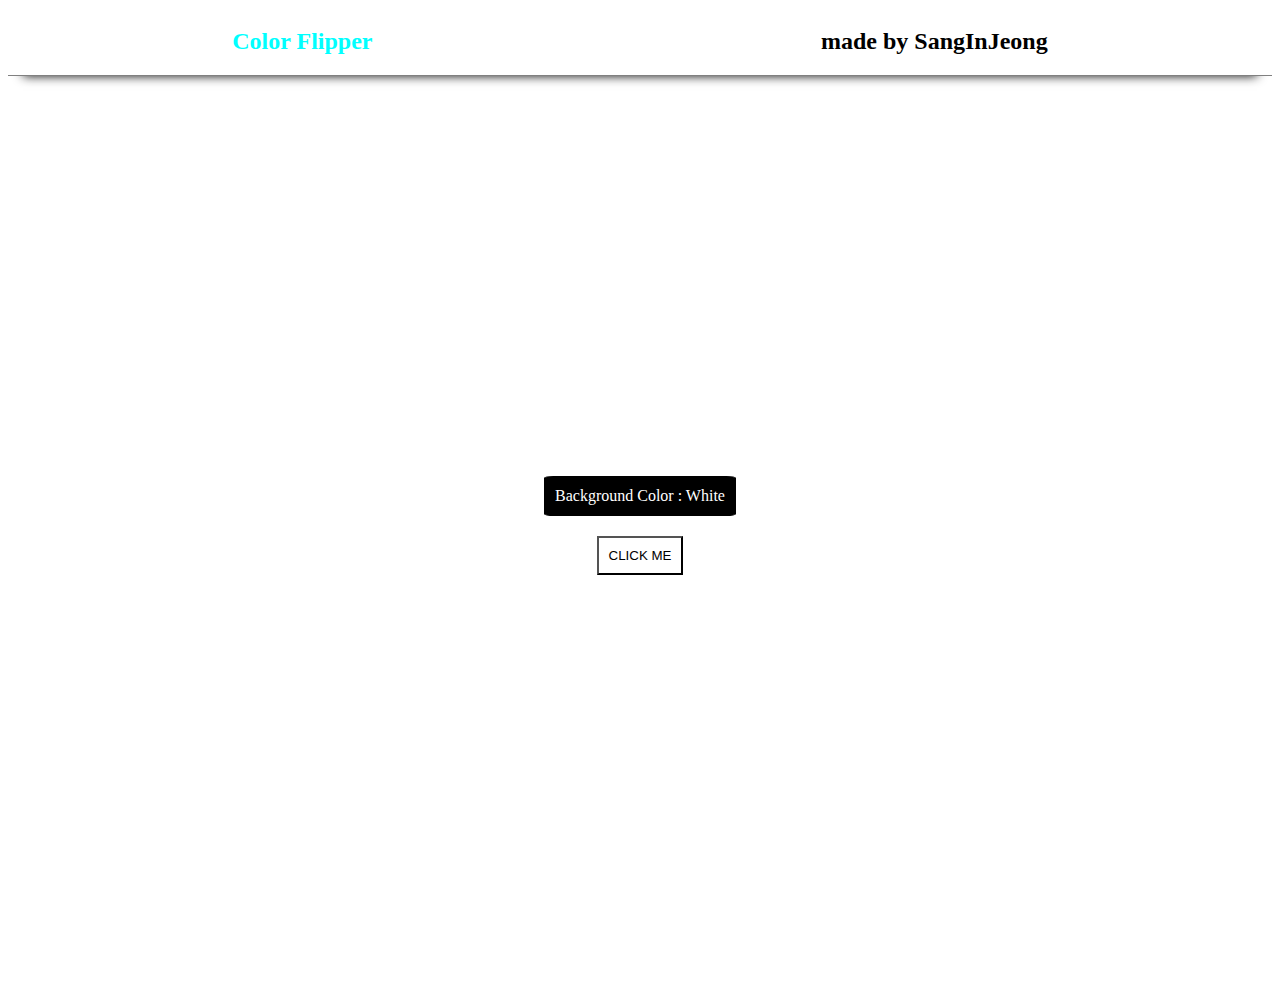
<file: 01.color-flipper/index.html>
<html lang="kr">
<head>
    <meta charset="UTF-8">
    <meta name="viewport" content="width=device-width, initial-scale=1.0">
    <title>Color Flipper</title>
    <link rel="stylesheet" href="./style.css">
<style>

</style>
</head>
<body>
    <nav>
        <h2 class="title">Color Flipper</h2>
        <h2>made by SangInJeong</h2>
    </nav>

    <main>
        <div class="pageColor">
            <div class="mainCenter">
                <div class="backgroundColor">
                    <div id="info">Background Color : White</div>
                </div>
                <div><button class="buttonStyle">CLICK ME</button></div>
            </div>
        </div>
    </main>
    <script src="./script.js"></script>
</body>
</html>
</file>
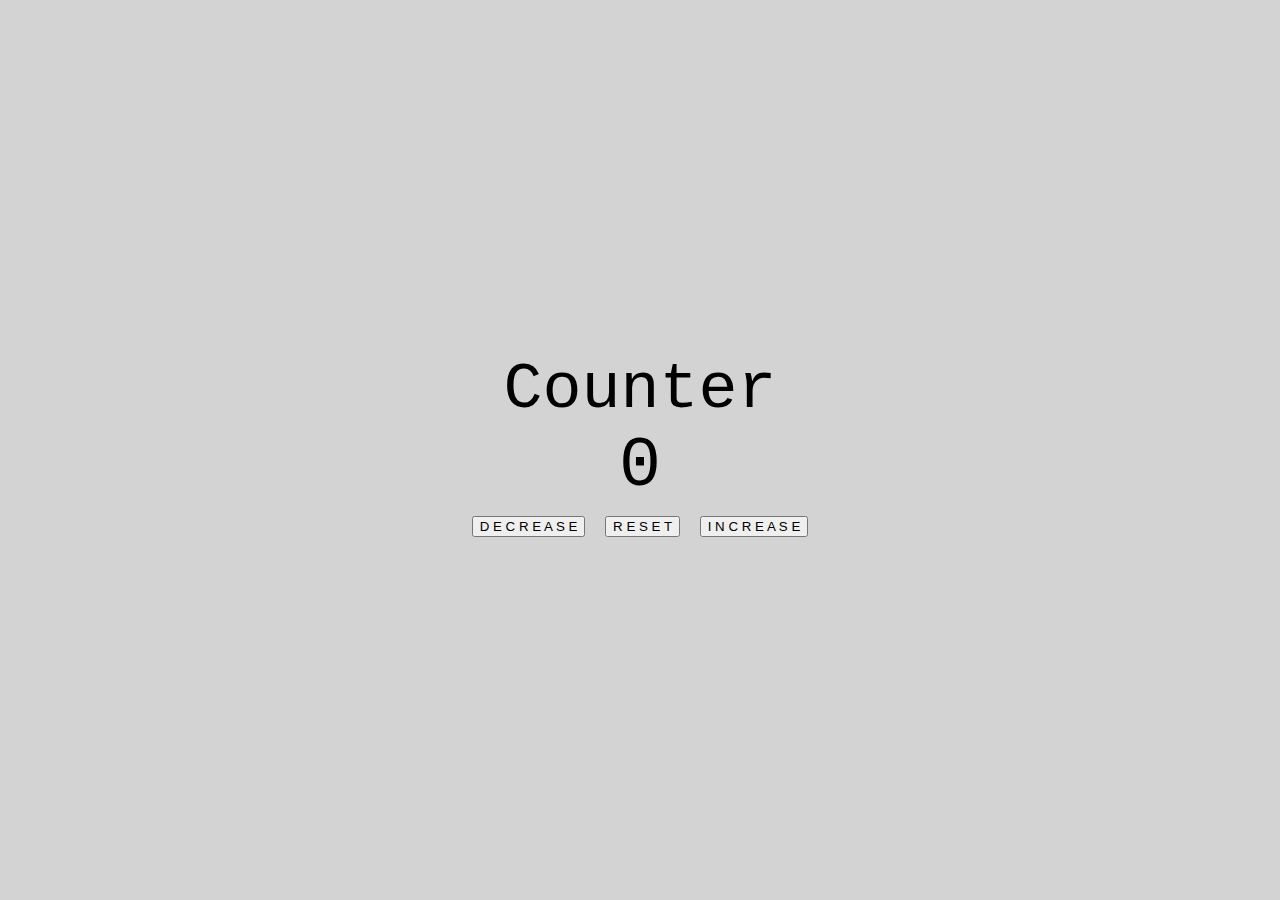
<file: 02.counter/index.html>
<html lang="kr">
<head>
    <meta charset="UTF-8">
    <meta name="viewport" content="width=device-width, initial-scale=1.0">
    <title>Counter</title>
    <link rel="stylesheet" href="./style.css">
</head>
<body>
    <div class="container">
        <div>
            <div class="title">Counter</div>
        </div>
        <div id="number">0</div>
        <div class="containerButton">
            <button class="btn btnDecrease mr-10">D E C R E A S E</button>
            <button class="btn btnReset">R E S E T</button>
            <button class="btn btnIncrease ml-10">I N C R E A S E</button>
        </div>
    </div>

    <script src="./script.js"></script>
</body>
</html>
</file>
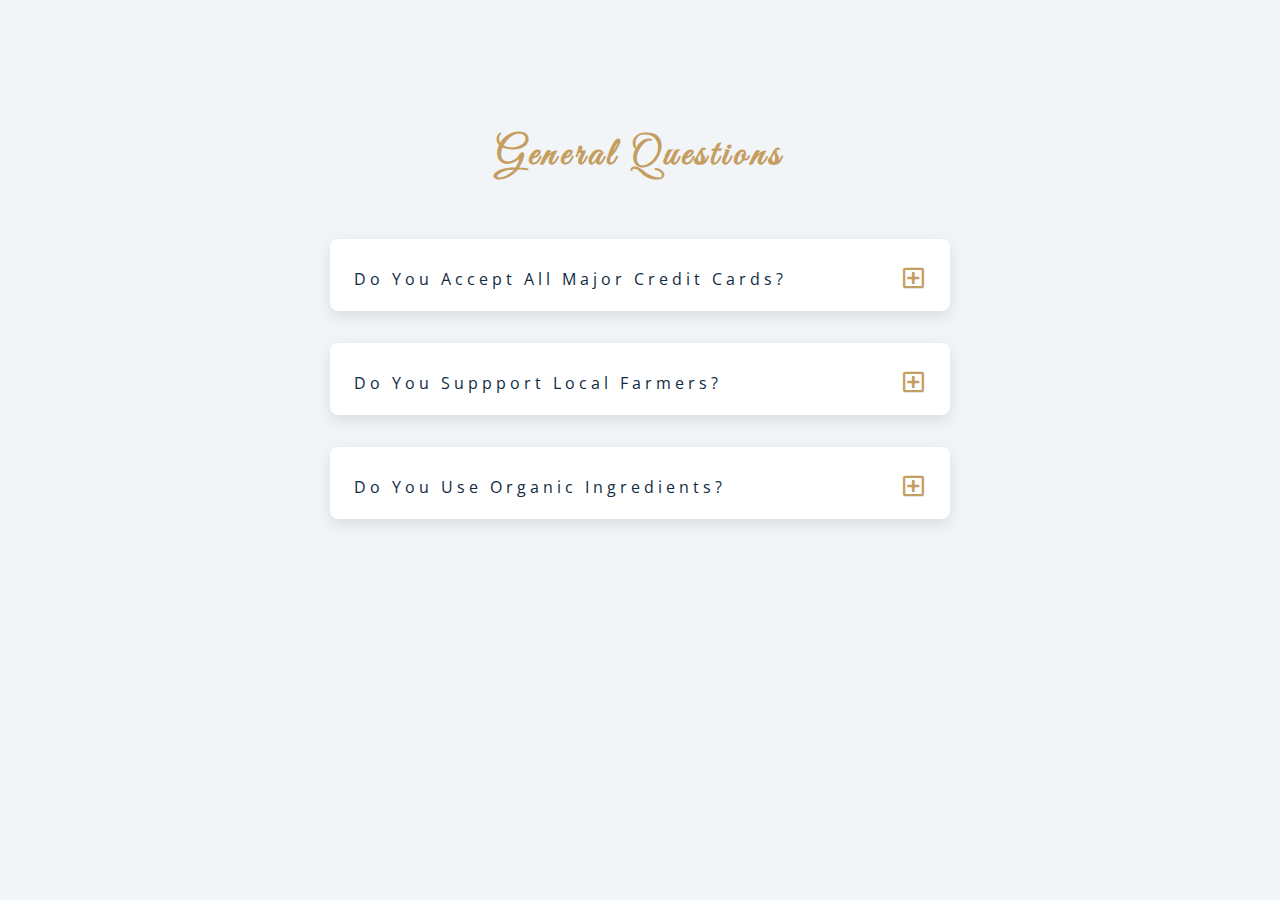
<file: 07.FAQ/index.html>
<!DOCTYPE html>
<html lang="en">
  <head>
    <meta charset="UTF-8" />
    <meta name="viewport" content="width=device-width, initial-scale=1.0" />
    <title>Q & A</title>
    <!-- font-awesome -->
    <link rel="stylesheet" href="https://cdnjs.cloudflare.com/ajax/libs/font-awesome/5.14.0/css/all.min.css" />
    <!-- extra fonts -->
    <link
      href="https://fonts.googleapis.com/css?family=Great+Vibes&display=swap"
      rel="stylesheet"
    />
    <!-- styles -->
    <link rel="stylesheet" href="./style.css" />
  </head>
  <body>
      <section class="questions">
        <!-- title -->
        <div class="title">
          <h2>general questions</h2>
        </div>
        <!-- questions -->
        <div class="section-center">
          <!-- single question -->
          <article class="question">
            <!-- question title -->
            <div class="question-title">
              <p>do you accept all major credit cards?</p>
              <button type="button" class="question-btn">
                <span class="plus-icon">
                  <i class="far fa-plus-square"></i>
                </span>
                <span class="minus-icon">
                  <i class="far fa-minus-square"></i>
                </span>
              </button>
            </div>
            <!-- question text -->
            <div class="question-text">
              <p>
                Lorem ipsum dolor sit amet, consectetur adipisicing elit. Est
                dolore illo dolores quia nemo doloribus quaerat, magni numquam
                repellat reprehenderit.
              </p>
            </div>
          </article>
          <!-- end of single question -->
          <!-- single question -->
          <article class="question">
            <!-- question title -->
            <div class="question-title">
              <p>do you suppport local farmers?</p>
              <button type="button" class="question-btn">
                <span class="plus-icon">
                  <i class="far fa-plus-square"></i>
                </span>
                <span class="minus-icon">
                  <i class="far fa-minus-square"></i>
                </span>
              </button>
            </div>
            <!-- question text -->
            <div class="question-text">
              <p>
                Lorem ipsum dolor sit amet, consectetur adipisicing elit. Est
                dolore illo dolores quia nemo doloribus quaerat, magni numquam
                repellat reprehenderit.
              </p>
            </div>
          </article>
          <!-- end of single question -->
          <!-- single question -->
          <article class="question">
            <!-- question title -->
            <div class="question-title">
              <p>do you use organic ingredients?</p>
              <!-- button -->
              <button type="button" class="question-btn">
                <span class="plus-icon">
                  <i class="far fa-plus-square"></i>
                </span>
                <span class="minus-icon">
                  <i class="far fa-minus-square"></i>
                </span>
              </button>
            </div>
            <!-- question text -->
            <div class="question-text">
              <p>
                Lorem ipsum dolor sit amet, consectetur adipisicing elit. Est
                dolore illo dolores quia nemo doloribus quaerat, magni numquam
                repellat reprehenderit.
              </p>
            </div>
          </article>
          <!-- end of single question -->
      </section>
    </main>
    <!-- javascript -->
    <script src="./script.js"></script>
  </body>
</html>
</file>
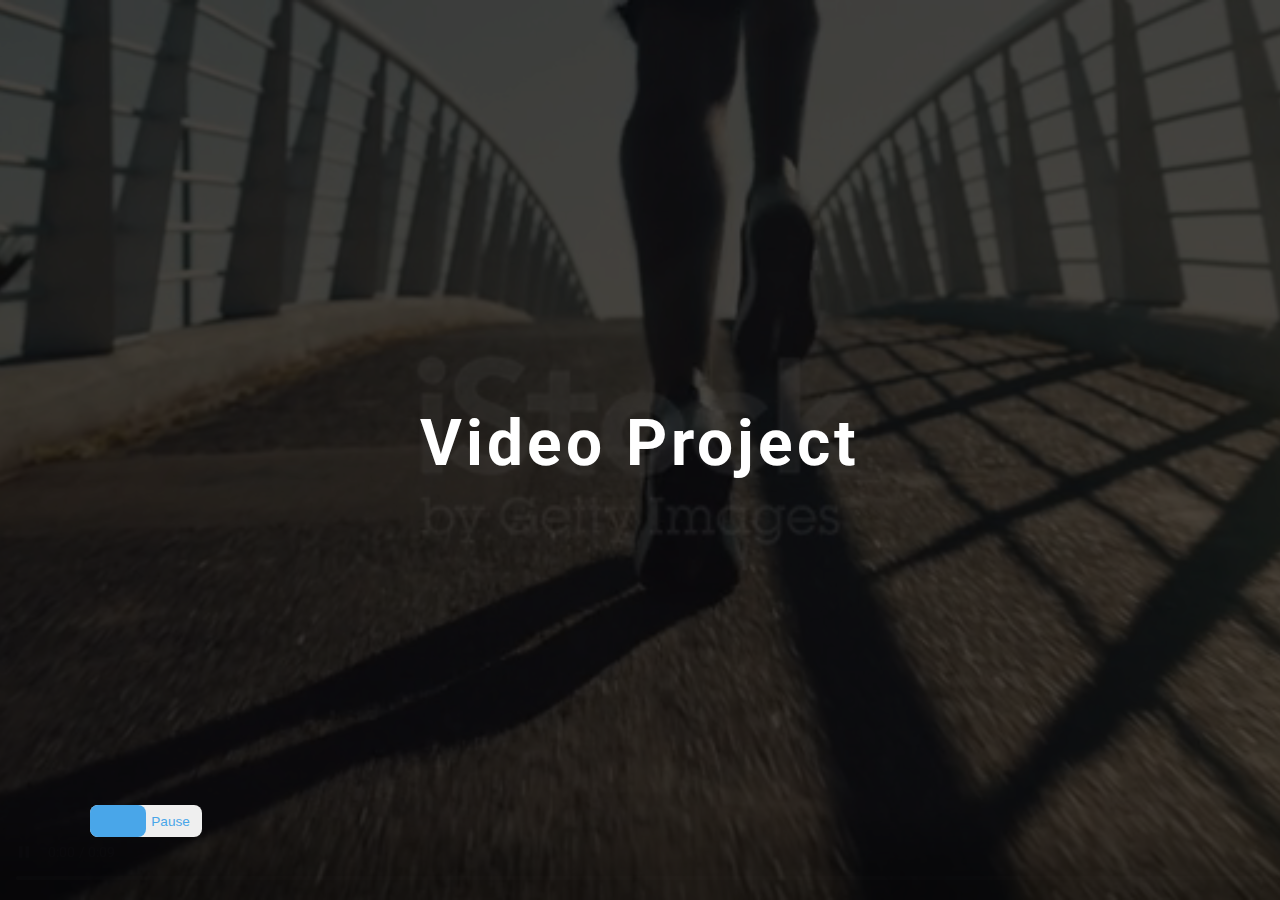
<file: 09.video/index.html>
<!DOCTYPE html>
<html lang="en">
  <head>
    <meta charset="UTF-8" />
    <meta name="viewport" content="width=device-width, initial-scale=1.0" />
    <title>Video</title>

    <!-- styles -->
    <link rel="stylesheet" href="./style.css" />
  </head>
  <body>
    <!-- preloader -->
    <div class="preloader">
      <img src="preloader.gif" alt="preloader" class="preloader__item" />
    </div>
    <!-- header -->
    <header>
      <video controls muted autoplay loop class="video-container">
        <source src="./istockphoto-1296068563-640_adpp_is.mp4" type="video/mp4" />
      </video>
      <h1>video project</h1>
      <!-- video switch -->
      <button class="switch-btn">
        <span>
          play
        </span>
        <span>
          pause
        </span>
        <span class="switch"></span>
      </button>
    </header>
    <!-- javascript -->
    <script src="script.js"></script>
  </body>
</html>
</file>
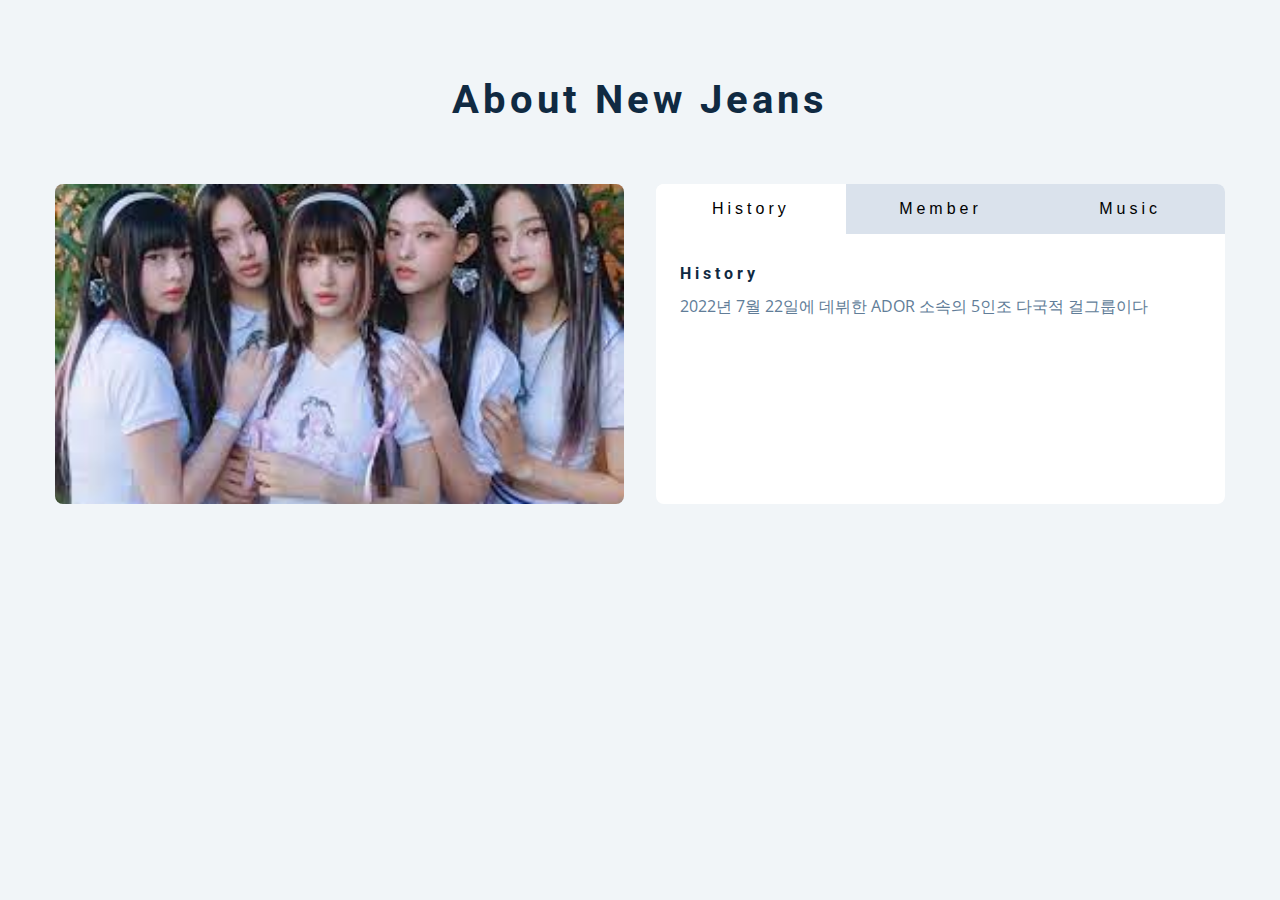
<file: 11.tabs/index.html>
<!DOCTYPE html>
<html lang="en">
  <head>
    <meta charset="UTF-8" />
    <meta name="viewport" content="width=device-width, initial-scale=1.0" />
    <title>Tabs</title>

    <!-- styles -->
    <link rel="stylesheet" href="./stlye.css" />
  </head>
  <body>
    <section class="section">
      <div class="title">
        <h2>about New Jeans</h2>
      </div>

      <div class="about-center section-center">
        <article class="about-img">
          <img src="[data-uri]" alt="">
        </article>
        <article class="about">
          <!-- btn container -->
          <div class="btn-container">
            <button class="tab-btn active" data-id="history">history</button>
            <button class="tab-btn" data-id="member">member</button>
            <button class="tab-btn" data-id="music">music</button>
          </div>
          <div class="about-content">
            <!-- single item -->
            <div class="content active" id="history">
              <h4>history</h4>
              <p>
                2022년 7월 22일에 데뷔한 ADOR 소속의 5인조 다국적 걸그룹이다
              </p>
            </div>
            <!-- end of single item -->
            <!-- single item -->
            <div class="content" id="member">
              <h4>member</h4>
              <p>
                <ul>
                  <li>하니</li>
                  <li>해인</li>
                  <li>다니엘</li>
                  <li>해린</li>
                  <li>민지</li>
                </ul>
              </p>
            </div>
            <!-- end of single item -->
            <!-- single item -->
            <div class="content" id="music">
              <h4>music</h4>
              <p>
                <ul>
                  <li>Super Shy</li>
                  <li>New Jeans</li>
                  <li>ETA</li>
                  <li>Cool With You</li>
                  <li>ASAP</li>
                  <li>Get Up</li>
                  <li>Zero</li>
                  <li>Hype Boy</li>
                  <li>Ditto</li>
                  <li>OMG</li>
                  <li>Attention</li>
                  <li>Cookie</li>
                  <li>Hurt</li>
                </ul>
              </p>
            </div>
            <!-- end of single item -->
          </div>
        </article>
      </div>
    </section>
    <!-- javascript -->
    <script src="./main.js"></script>
  </body>
</html>
</file>
<file: 01.color-flipper/style.css>
nav{
    display: flex;
    justify-content: space-around;
    border-bottom: 1px solid grey;
    box-shadow: 0px 15px 10px -15px #111;    
}
.title{
    color: aqua;
}
.pageColor{
    min-height: 100vh;
    display: flex;
    align-items: center;
    justify-content: center;
}

.mainCenter div{
    text-align: center;
    padding: 10px;
}
#info{
    border: 1px solid black;
    border-radius: 5%;
    background-color: black;
    color: white;

}
.buttonStyle{
    background-color: rgba(0,0,0,0);
    padding: 10px;
}
@media screen and (max-width:48rem){
    nav{
        font-size: 10px;
    }
}
</file>
<file: 02.counter/style.css>
body{
    background-color: lightgray;
    margin: 0;
    display: flex;
    align-items: center;
    justify-content: center;
    font-family: 'Courier New', Courier, monospace;
}
.container{
    text-align: center;
}
.title{
    font-size: 65px;
}
#number{
    font-size: 70px;
}
.containerButton{
    padding: 10px;
}
.btn button{
    border-radius: 5%;
}
.btnIncrease:hover{
    background-color: chartreuse;
    color: white;
}
.btnDecrease:hover{
    background-color:red;
    color: white;
}
.btnReset:hover{
    background-color:black;
    color: white;
}
.mr-10{
    margin-right: 10px;
}
.ml-10{
    margin-left: 10px;
}
</file>
<file: 07.FAQ/style.css>
/*
=============== 
Fonts
===============
*/
@import url("https://fonts.googleapis.com/css?family=Open+Sans|Roboto:400,700&display=swap");

/*
=============== 
Variables
===============
*/

:root {
  /* dark shades of primary color*/
  --clr-primary-1: hsl(205, 86%, 17%);
  --clr-primary-2: hsl(205, 77%, 27%);
  --clr-primary-3: hsl(205, 72%, 37%);
  --clr-primary-4: hsl(205, 63%, 48%);
  /* primary/main color */
  --clr-primary-5: #49a6e9;
  /* lighter shades of primary color */
  --clr-primary-6: hsl(205, 89%, 70%);
  --clr-primary-7: hsl(205, 90%, 76%);
  --clr-primary-8: hsl(205, 86%, 81%);
  --clr-primary-9: hsl(205, 90%, 88%);
  --clr-primary-10: hsl(205, 100%, 96%);
  /* darkest grey - used for headings */
  --clr-grey-1: hsl(209, 61%, 16%);
  --clr-grey-2: hsl(211, 39%, 23%);
  --clr-grey-3: hsl(209, 34%, 30%);
  --clr-grey-4: hsl(209, 28%, 39%);
  /* grey used for paragraphs */
  --clr-grey-5: hsl(210, 22%, 49%);
  --clr-grey-6: hsl(209, 23%, 60%);
  --clr-grey-7: hsl(211, 27%, 70%);
  --clr-grey-8: hsl(210, 31%, 80%);
  --clr-grey-9: hsl(212, 33%, 89%);
  --clr-grey-10: hsl(210, 36%, 96%);
  --clr-white: #fff;
  --clr-red-dark: hsl(360, 67%, 44%);
  --clr-red-light: hsl(360, 71%, 66%);
  --clr-green-dark: hsl(125, 67%, 44%);
  --clr-green-light: hsl(125, 71%, 66%);
  --clr-gold: #c59d5f;
  --clr-black: #222;
  --ff-primary: "Roboto", sans-serif;
  --ff-secondary: "Open Sans", sans-serif;
  --transition: all 0.3s linear;
  --spacing: 0.25rem;
  --radius: 0.5rem;
  --light-shadow: 0 5px 15px rgba(0, 0, 0, 0.1);
  --dark-shadow: 0 5px 15px rgba(0, 0, 0, 0.2);
  --max-width: 1170px;
  --fixed-width: 620px;
}
/*
=============== 
Global Styles
===============
*/

*,
::after,
::before {
  margin: 0;
  padding: 0;
  box-sizing: border-box;
}
body {
  font-family: var(--ff-secondary);
  background: var(--clr-grey-10);
  color: var(--clr-grey-1);
  line-height: 1.5;
  font-size: 0.875rem;
}
ul {
  list-style-type: none;
}
a {
  text-decoration: none;
}
img:not(.logo) {
  width: 100%;
}
img {
  display: block;
}

h1,
h2,
h3,
h4 {
  letter-spacing: var(--spacing);
  text-transform: capitalize;
  line-height: 1.25;
  margin-bottom: 0.75rem;
  font-family: var(--ff-primary);
}
h1 {
  font-size: 3rem;
}
h2 {
  font-size: 2rem;
}
h3 {
  font-size: 1.25rem;
}
h4 {
  font-size: 0.875rem;
}
p {
  margin-bottom: 1.25rem;
  color: var(--clr-grey-5);
}
@media screen and (min-width: 800px) {
  h1 {
    font-size: 4rem;
  }
  h2 {
    font-size: 2.5rem;
  }
  h3 {
    font-size: 1.75rem;
  }
  h4 {
    font-size: 1rem;
  }
  body {
    font-size: 1rem;
  }
  h1,
  h2,
  h3,
  h4 {
    line-height: 1;
  }
}
/*  global classes */

.btn {
  text-transform: uppercase;
  background: transparent;
  color: var(--clr-black);
  padding: 0.375rem 0.75rem;
  letter-spacing: var(--spacing);
  display: inline-block;
  transition: var(--transition);
  font-size: 0.875rem;
  border: 2px solid var(--clr-black);
  cursor: pointer;
  box-shadow: 0 1px 3px rgba(0, 0, 0, 0.2);
  border-radius: var(--radius);
}
.btn:hover {
  color: var(--clr-white);
  background: var(--clr-black);
}
/* section */
.section {
  padding: 5rem 0;
}

.section-center {
  width: 90vw;
  margin: 0 auto;
  max-width: 1170px;
}
@media screen and (min-width: 992px) {
  .section-center {
    width: 95vw;
  }
}
main {
  min-height: 100vh;
  display: grid;
  place-items: center;
}
/*
=============== 
Questions
===============
*/
.title {
  margin-top: 15vh;
  margin-bottom: 4rem;
}
.title h2 {
  color: var(--clr-gold);
  font-family: "Great Vibes", cursive;
  text-align: center;
}
.section-center {
  max-width: var(--fixed-width);
}
.question {
  background: var(--clr-white);
  border-radius: var(--radius);
  box-shadow: var(--light-shadow);
  padding: 1.5rem 1.5rem 0 1.5rem;
  margin-bottom: 2rem;
}
.question-title {
  display: flex;
  justify-content: space-between;
  align-items: center;
  text-transform: capitalize;
  padding-bottom: 1rem;
}

.question-title p {
  margin-bottom: 0;
  letter-spacing: var(--spacing);
  color: var(--clr-grey-1);
}
.question-btn {
  font-size: 1.5rem;
  background: transparent;
  border-color: transparent;
  cursor: pointer;
  color: var(--clr-gold);
  transition: var(--transition);
}
.question-btn:hover {
  transform: rotate(90deg);
}
.question-text {
  padding: 1rem 0 1.5rem 0;
  border-top: 1px solid rgba(0, 0, 0, 0.2);
}
.question-text p {
  margin-bottom: 0;
}
/* hide text */
.question-text {
  display: none;
}
.show-text .question-text {
  display: block;
}
.minus-icon {
  display: none;
}
.show-text .minus-icon {
  display: inline;
}
.show-text .plus-icon {
  display: none;
}
</file>
<file: 09.video/style.css>
/*
=============== 
Fonts
===============
*/
@import url("https://fonts.googleapis.com/css?family=Open+Sans|Roboto:400,700&display=swap");

/*
=============== 
Variables
===============
*/

:root {
  /* dark shades of primary color*/
  --clr-primary-1: hsl(205, 86%, 17%);
  --clr-primary-2: hsl(205, 77%, 27%);
  --clr-primary-3: hsl(205, 72%, 37%);
  --clr-primary-4: hsl(205, 63%, 48%);
  /* primary/main color */
  --clr-primary-5: #49a6e9;
  /* lighter shades of primary color */
  --clr-primary-6: hsl(205, 89%, 70%);
  --clr-primary-7: hsl(205, 90%, 76%);
  --clr-primary-8: hsl(205, 86%, 81%);
  --clr-primary-9: hsl(205, 90%, 88%);
  --clr-primary-10: hsl(205, 100%, 96%);
  /* darkest grey - used for headings */
  --clr-grey-1: hsl(209, 61%, 16%);
  --clr-grey-2: hsl(211, 39%, 23%);
  --clr-grey-3: hsl(209, 34%, 30%);
  --clr-grey-4: hsl(209, 28%, 39%);
  /* grey used for paragraphs */
  --clr-grey-5: hsl(210, 22%, 49%);
  --clr-grey-6: hsl(209, 23%, 60%);
  --clr-grey-7: hsl(211, 27%, 70%);
  --clr-grey-8: hsl(210, 31%, 80%);
  --clr-grey-9: hsl(212, 33%, 89%);
  --clr-grey-10: hsl(210, 36%, 96%);
  --clr-white: #fff;
  --clr-red-dark: hsl(360, 67%, 44%);
  --clr-red-light: hsl(360, 71%, 66%);
  --clr-green-dark: hsl(125, 67%, 44%);
  --clr-green-light: hsl(125, 71%, 66%);
  --clr-black: #222;
  --ff-primary: "Roboto", sans-serif;
  --ff-secondary: "Open Sans", sans-serif;
  --transition: all 0.3s linear;
  --spacing: 0.25rem;
  --radius: 0.5rem;
  --light-shadow: 0 5px 15px rgba(0, 0, 0, 0.1);
  --dark-shadow: 0 5px 15px rgba(0, 0, 0, 0.2);
  --max-width: 1170px;
  --fixed-width: 620px;
}
/*
=============== 
Global Styles
===============
*/

*,
::after,
::before {
  margin: 0;
  padding: 0;
  box-sizing: border-box;
}
body {
  font-family: var(--ff-secondary);
  background: var(--clr-grey-10);
  color: var(--clr-grey-1);
  line-height: 1.5;
  font-size: 0.875rem;
}
ul {
  list-style-type: none;
}
a {
  text-decoration: none;
}
img:not(.logo) {
  width: 100%;
}
img {
  display: block;
}

h1,
h2,
h3,
h4 {
  letter-spacing: var(--spacing);
  text-transform: capitalize;
  line-height: 1.25;
  margin-bottom: 0.75rem;
  font-family: var(--ff-primary);
}
h1 {
  font-size: 3rem;
}
h2 {
  font-size: 2rem;
}
h3 {
  font-size: 1.25rem;
}
h4 {
  font-size: 0.875rem;
}
p {
  margin-bottom: 1.25rem;
  color: var(--clr-grey-5);
}
@media screen and (min-width: 800px) {
  h1 {
    font-size: 4rem;
  }
  h2 {
    font-size: 2.5rem;
  }
  h3 {
    font-size: 1.75rem;
  }
  h4 {
    font-size: 1rem;
  }
  body {
    font-size: 1rem;
  }
  h1,
  h2,
  h3,
  h4 {
    line-height: 1;
  }
}
/*  global classes */

.btn {
  text-transform: uppercase;
  background: transparent;
  color: var(--clr-black);
  padding: 0.375rem 0.75rem;
  letter-spacing: var(--spacing);
  display: inline-block;
  transition: var(--transition);
  font-size: 0.875rem;
  border: 2px solid var(--clr-black);
  cursor: pointer;
  box-shadow: 0 1px 3px rgba(0, 0, 0, 0.2);
  border-radius: var(--radius);
}
.btn:hover {
  color: var(--clr-white);
  background: var(--clr-black);
}
/* section */
.section {
  padding: 5rem 0;
}

.section-center {
  width: 90vw;
  margin: 0 auto;
  max-width: 1170px;
}
@media screen and (min-width: 992px) {
  .section-center {
    width: 95vw;
  }
}
main {
  min-height: 100vh;
  display: grid;
  place-items: center;
}
/*
=============== 
Video
===============
*/
.preloader {
  position: fixed;
  top: 0;
  left: 0;
  right: 0;
  bottom: 0;
  background: var(--clr-white);
  display: grid;
  justify-content: center;
  align-items: center;
  visibility: visible;
  z-index: 999;
  transition: var(--transition);
}
.hide-preloader {
  z-index: -999;
  visibility: hidden;
}

header {
  min-height: 100vh;
  position: relative;
  display: grid;
  place-items: center;
}
.video-container {
  position: absolute;
  top: 0;
  left: 0;
  width: 100%;
  height: 100%;
  object-fit: cover;
  z-index: -2;
}
h1 {
  color: var(--clr-white);
}
/* switch button */

.switch-btn {
  position: absolute;
  bottom: 7%;
  left: 7%;
  width: 7rem;
  height: 2rem;
  display: flex;
  border-radius: var(--radius);
  align-items: center;
  justify-content: space-around;
  border: none;
  transition: var(--transition);
}
.switch-btn span {
  display: inline-block;
  font-size: 0.85rem;
  cursor: pointer;
  text-transform: capitalize;
  color: var(--clr-primary-5);
}
.switch {
  position: absolute;
  width: 50%;
  height: 100%;
  top: 0;
  left: 0;
  background: var(--clr-primary-5);
  border-radius: var(--radius);
  margin: 0;
  display: block;
  transition: var(--transition);
}
.slide .switch {
  left: 50%;
}
/* header after */
header::after {
  content: "";
  position: absolute;
  top: 0;
  left: 0;
  width: 100%;
  height: 100%;
  background: rgba(0, 0, 0, 0.7);
  z-index: -1;
}
</file>
<file: 11.tabs/stlye.css>
/*
=============== 
Fonts
===============
*/
@import url("https://fonts.googleapis.com/css?family=Open+Sans|Roboto:400,700&display=swap");

/*
=============== 
Variables
===============
*/

:root {
  /* dark shades of primary color*/
  --clr-primary-1: hsl(205, 86%, 17%);
  --clr-primary-2: hsl(205, 77%, 27%);
  --clr-primary-3: hsl(205, 72%, 37%);
  --clr-primary-4: hsl(205, 63%, 48%);
  /* primary/main color */
  --clr-primary-5: #49a6e9;
  /* lighter shades of primary color */
  --clr-primary-6: hsl(205, 89%, 70%);
  --clr-primary-7: hsl(205, 90%, 76%);
  --clr-primary-8: hsl(205, 86%, 81%);
  --clr-primary-9: hsl(205, 90%, 88%);
  --clr-primary-10: hsl(205, 100%, 96%);
  /* darkest grey - used for headings */
  --clr-grey-1: hsl(209, 61%, 16%);
  --clr-grey-2: hsl(211, 39%, 23%);
  --clr-grey-3: hsl(209, 34%, 30%);
  --clr-grey-4: hsl(209, 28%, 39%);
  /* grey used for paragraphs */
  --clr-grey-5: hsl(210, 22%, 49%);
  --clr-grey-6: hsl(209, 23%, 60%);
  --clr-grey-7: hsl(211, 27%, 70%);
  --clr-grey-8: hsl(210, 31%, 80%);
  --clr-grey-9: hsl(212, 33%, 89%);
  --clr-grey-10: hsl(210, 36%, 96%);
  --clr-white: #fff;
  --clr-red-dark: hsl(360, 67%, 44%);
  --clr-red-light: hsl(360, 71%, 66%);
  --clr-green-dark: hsl(125, 67%, 44%);
  --clr-green-light: hsl(125, 71%, 66%);
  --clr-black: #222;
  --ff-primary: "Roboto", sans-serif;
  --ff-secondary: "Open Sans", sans-serif;
  --transition: all 0.3s linear;
  --spacing: 0.25rem;
  --radius: 0.5rem;
  --light-shadow: 0 5px 15px rgba(0, 0, 0, 0.1);
  --dark-shadow: 0 5px 15px rgba(0, 0, 0, 0.2);
  --max-width: 1170px;
  --fixed-width: 620px;
}
/*
=============== 
Global Styles
===============
*/

*,
::after,
::before {
  margin: 0;
  padding: 0;
  box-sizing: border-box;
}
body {
  font-family: var(--ff-secondary);
  background: var(--clr-grey-10);
  color: var(--clr-grey-1);
  line-height: 1.5;
  font-size: 0.875rem;
}
ul {
  list-style-type: none;
}
a {
  text-decoration: none;
}
img:not(.logo) {
  width: 100%;
}
img {
  display: block;
}

h1,
h2,
h3,
h4 {
  letter-spacing: var(--spacing);
  text-transform: capitalize;
  line-height: 1.25;
  margin-bottom: 0.75rem;
  font-family: var(--ff-primary);
}
h1 {
  font-size: 3rem;
}
h2 {
  font-size: 2rem;
}
h3 {
  font-size: 1.25rem;
}
h4 {
  font-size: 0.875rem;
}
p {
  margin-bottom: 1.25rem;
  color: var(--clr-grey-5);
}
@media screen and (min-width: 800px) {
  h1 {
    font-size: 4rem;
  }
  h2 {
    font-size: 2.5rem;
  }
  h3 {
    font-size: 1.75rem;
  }
  h4 {
    font-size: 1rem;
  }
  body {
    font-size: 1rem;
  }
  h1,
  h2,
  h3,
  h4 {
    line-height: 1;
  }
}
/*  global classes */

.btn {
  text-transform: uppercase;
  background: transparent;
  color: var(--clr-black);
  padding: 0.375rem 0.75rem;
  letter-spacing: var(--spacing);
  display: inline-block;
  transition: var(--transition);
  font-size: 0.875rem;
  border: 2px solid var(--clr-black);
  cursor: pointer;
  box-shadow: 0 1px 3px rgba(0, 0, 0, 0.2);
  border-radius: var(--radius);
}
.btn:hover {
  color: var(--clr-white);
  background: var(--clr-black);
}
/* section */
.section {
  padding: 5rem 0;
}

.section-center {
  width: 90vw;
  margin: 0 auto;
  max-width: 1170px;
}
@media screen and (min-width: 992px) {
  .section-center {
    width: 95vw;
  }
}
main {
  min-height: 100vh;
  display: grid;
  place-items: center;
}
/*
=============== 
About
===============
*/
.title {
  text-align: center;
  margin-bottom: 4rem;
}
.title p {
  width: 80%;
  margin: 0 auto;
}

.about-img {
  margin-bottom: 2rem;
}
.about-img img {
  border-radius: var(--radius);
  object-fit: cover;
  height: 20rem;
}
@media screen and (min-width: 992px) {
  .about-img {
    margin-bottom: 0;
  }

  .about-center {
    display: grid;
    grid-template-columns: 1fr 1fr;
    column-gap: 2rem;
  }
}
.about {
  background: var(--clr-white);
  border-radius: var(--radius);
  display: grid;
  grid-template-rows: auto 1fr;
}
.btn-container {
  border-top-left-radius: var(--radius);
  border-top-right-radius: var(--radius);
  display: grid;
  grid-template-columns: 1fr 1fr 1fr;
}
.tab-btn:nth-child(1) {
  border-top-left-radius: var(--radius);
}
.tab-btn:nth-child(3) {
  border-top-right-radius: var(--radius);
}
.tab-btn {
  padding: 1rem 0;
  border: none;
  text-transform: capitalize;
  font-size: 1rem;
  display: block;
  background: var(--clr-grey-9);
  cursor: pointer;
  transition: var(--transition);
  letter-spacing: var(--spacing);
}
.tab-btn:hover:not(.active) {
  background: var(--clr-primary-10);
  color: var(--clr-primary-5);
}
.about-content {
  border-bottom-left-radius: var(--radius);
  border-bottom-right-radius: var(--radius);
  padding: 2rem 1.5rem;
}
/* hide content */
.content {
  display: none;
}
.tab-btn.active {
  background: var(--clr-white);
}
.content.active {
  display: block;
}
</file>
